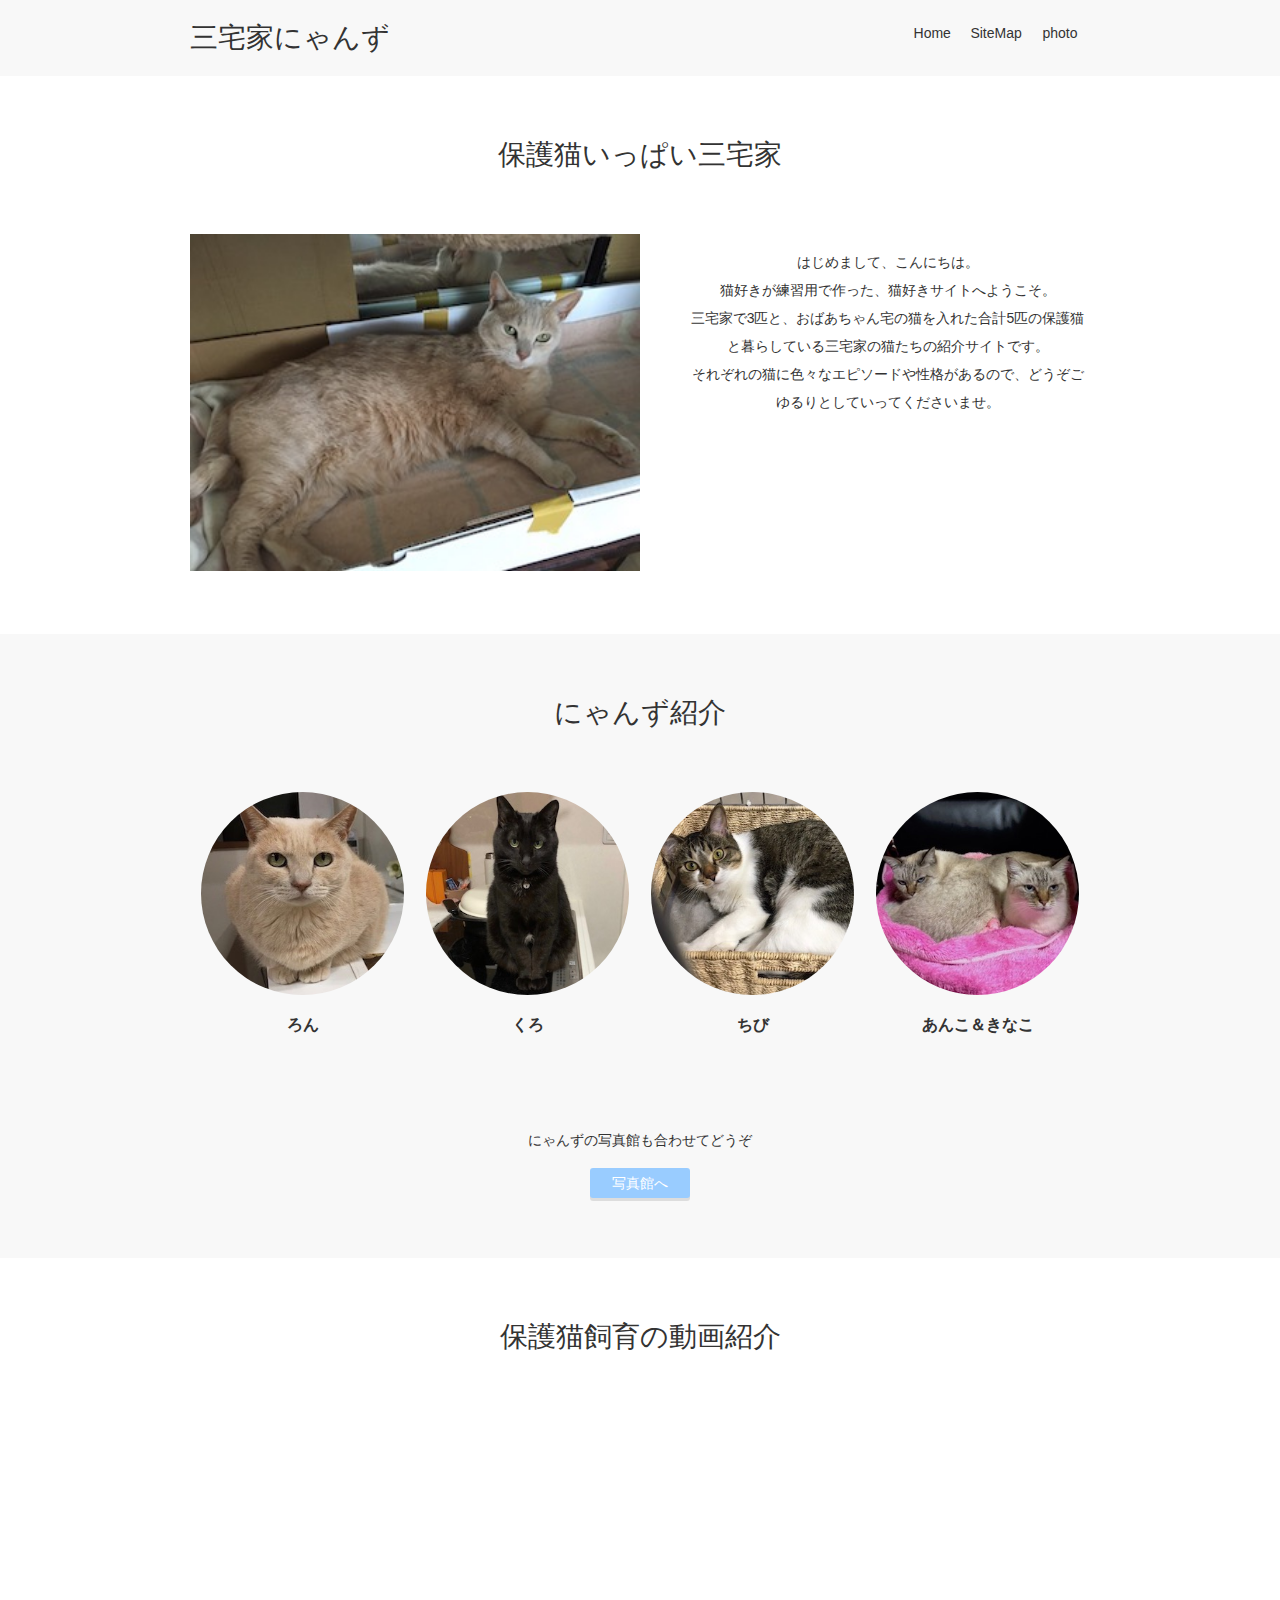
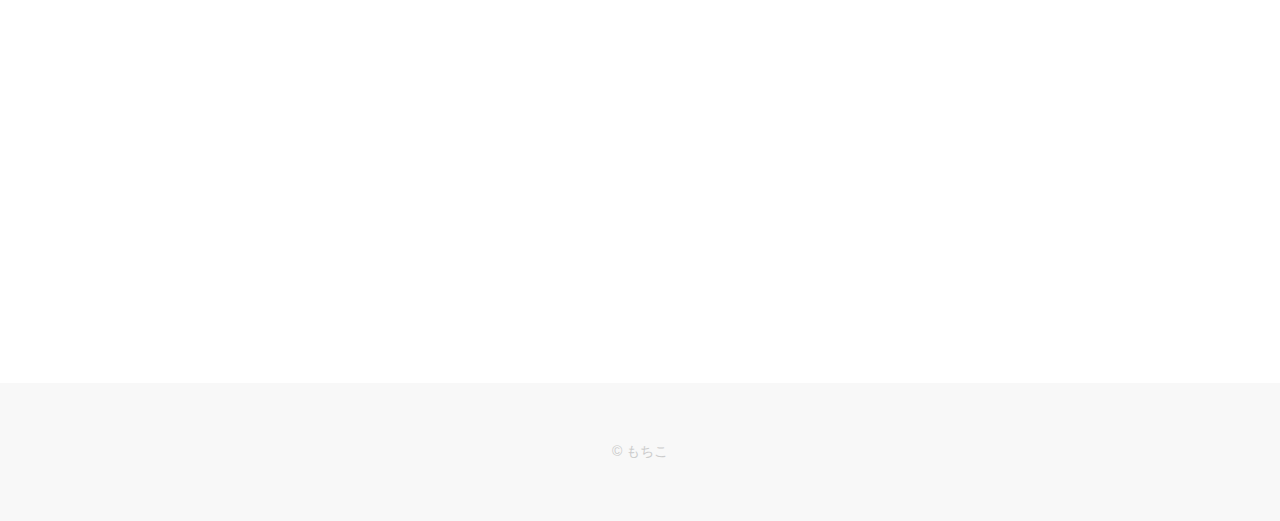
<file: index.html>
<!DOCTYPE html>
<html lang="ja">
<head>
  <meta charset="utf-8">
  <title>三宅家にゃんず簡易練習サイト</title>
  <link rel="stylesheet" href="https://use.fontawesome.com/releases/v5.0.13/css/all.css" integrity="sha384-DNOHZ68U8hZfKXOrtjWvjxusGo9WQnrNx2sqG0tfsghAvtVlRW3tvkXWZh58N9jp" crossorigin="anonymous">
  <link rel="stylesheet" href="css/styles.css">
  <meta name="viewport" content="width=device-width,initial-scale=1">
</head>
<body>
  <header>
    <div class="container">
      <i id="open_menu" class="fas fa-bars"></i>
      <nav id="menu">
        <i id="close_menu" class="fas fa-times"></i>
        <ul>
          <li><a href="index.html">Home</a></li>
          <li><a href="sitemap.html">SiteMap</a></li>
          <li><a href="photo.html">photo</a></li>
        </ul>
      </nav>
      <h1>三宅家にゃんず<i class="fas fa-paw"></i></h1>
    </div>
  </header>

  <section class="features">
    <div class="container">
      <h1 class="section-title">保護猫いっぱい三宅家</h1>
      <section class="feature">
        <img src="img/top-img.jpg">
        <p>はじめまして、こんにちは。<br>猫好きが練習用で作った、猫好きサイトへようこそ。<br>三宅家で3匹と、おばあちゃん宅の猫を入れた合計5匹の保護猫と暮らしている三宅家の猫たちの紹介サイトです。<br>それぞれの猫に色々なエピソードや性格があるので、どうぞごゆるりとしていってくださいませ。</p>
      </section>
    </div>
  </section>

  <section class="cats">   <!-- news -->
    <div class="container">
      <h1 class="section-title">にゃんず紹介</h1>
      <div class="flex">
        <article class="cat-item">
          <img src="img/ron-icon.jpg">
          <h3>ろん</h3>
          <p></p>
        </article>
        <article class="cat-item">
          <img src="img/kuro-icon.jpg">
          <h3>くろ</h3>
          <p></p>
        </article>
        <article class="cat-item">
          <img src="img/chibi-icon.jpg">
          <h3>ちび</h3>
          <p></p>
        </article>
        <article class="cat-item">
          <img src="img/annkina-icon.jpg">
          <h3>あんこ＆きなこ</h3>
          <p></p>
        </article>
      </div>
    </div>
    <div class="photo-guide">
      <p>にゃんずの写真館も合わせてどうぞ</p>
      <a href="photo.html" class="btn photo">写真館へ</a>
    </div>
  </section>

  <section class="how-to-use">
    <div class="container">
      <h1 class="section-title">保護猫飼育の動画紹介</h1>
      <div class="iframe-wrapper">
        <iframe width="560" height="315" src="https://www.youtube.com/embed/nEccxK0IBio" frameborder="0" allow="accelerometer; autoplay; encrypted-media; gyroscope; picture-in-picture" allowfullscreen></iframe>
      </div>
    </div>
  </section>

  <footer>
    &copy; もちこ
  </footer>

  <script>
    (function() {
      'use strict';

      var openMenu = document.getElementById('open_menu');
      var closeMenu = document.getElementById('close_menu');
      var menu = document.getElementById('menu');

      openMenu.addEventListener('click', function() {
        menu.classList.add('shown');
      });

      closeMenu.addEventListener('click', function() {
        menu.classList.remove('shown');
      });
    })();
  </script>
</body>
</html>
</file>
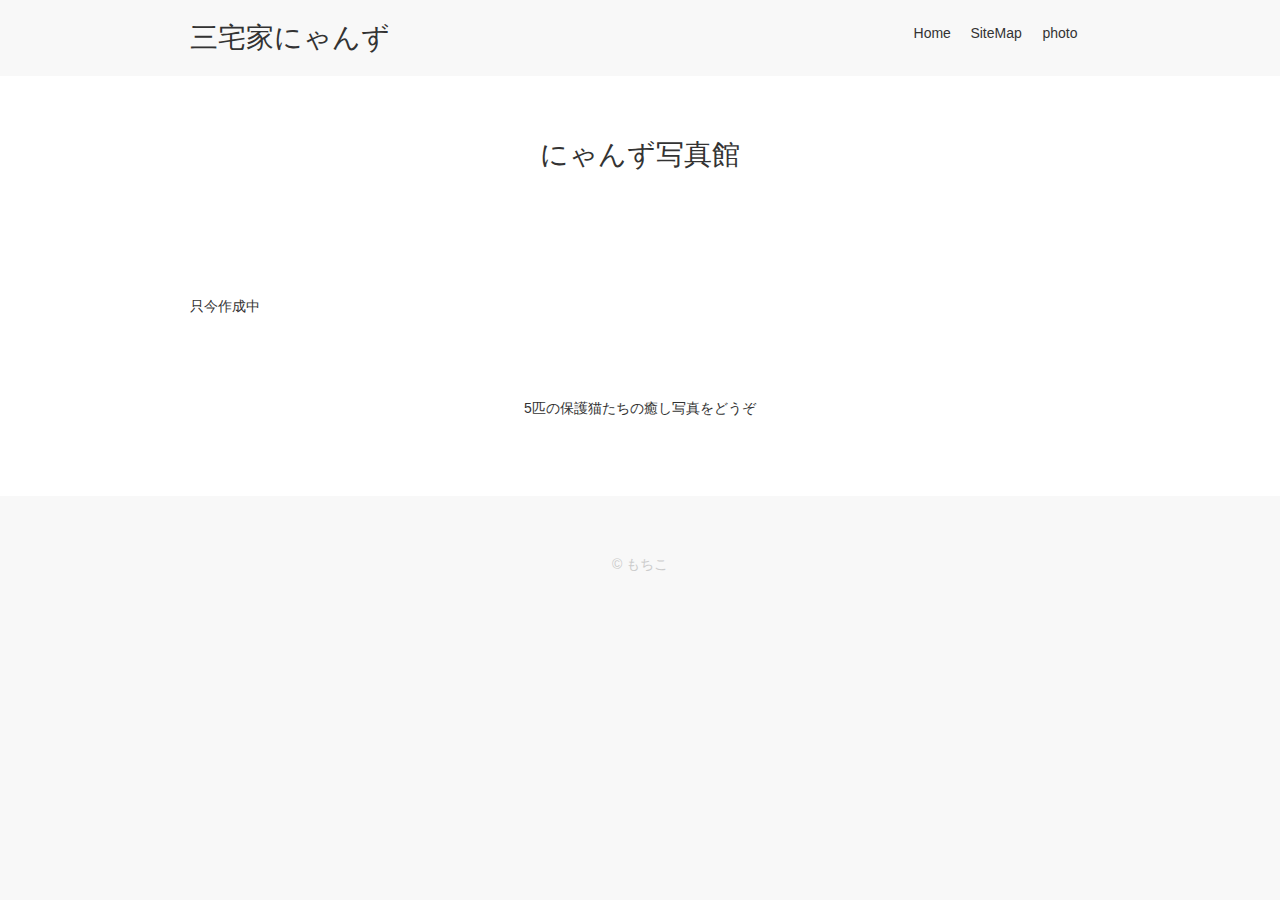
<file: photo.html>
<!DOCTYPE html>
<html lang="ja">
<head>
  <meta charset="utf-8">
  <title>三宅家にゃんず簡易練習サイト</title>
  <link rel="stylesheet" href="https://use.fontawesome.com/releases/v5.0.13/css/all.css" integrity="sha384-DNOHZ68U8hZfKXOrtjWvjxusGo9WQnrNx2sqG0tfsghAvtVlRW3tvkXWZh58N9jp" crossorigin="anonymous">
  <link rel="stylesheet" href="css/styles.css">
  <meta name="viewport" content="width=device-width,initial-scale=1">
</head>
<body>
  <header>
    <div class="container">
      <i id="open_menu" class="fas fa-bars"></i>
      <nav id="menu">
        <i id="close_menu" class="fas fa-times"></i>
        <ul>
          <li><a href="index.html">Home</a></li>
          <li><a href="sitemap.html">SiteMap</a></li>
          <li><a href="photo.html">photo</a></li>
        </ul>
      </nav>
      <h1>三宅家にゃんず<i class="fas fa-paw"></i></h1>
    </div>
  </header>

  <section class="features">
    <div class="container">
      <h1 class="section-title">にゃんず写真館</h1>
      <section class="select-photos">
        <br><br><br><br>只今作成中<br><br><br><br><br>
        <p>5匹の保護猫たちの癒し写真をどうぞ</p>
      </section>
    </div>
  </section>


  <footer>
    &copy; もちこ
  </footer>

  <script>
    (function() {
      'use strict';

      var openMenu = document.getElementById('open_menu');
      var closeMenu = document.getElementById('close_menu');
      var menu = document.getElementById('menu');

      openMenu.addEventListener('click', function() {
        menu.classList.add('shown');
      });

      closeMenu.addEventListener('click', function() {
        menu.classList.remove('shown');
      });
    })();
  </script>
</body>
</html>
</file>
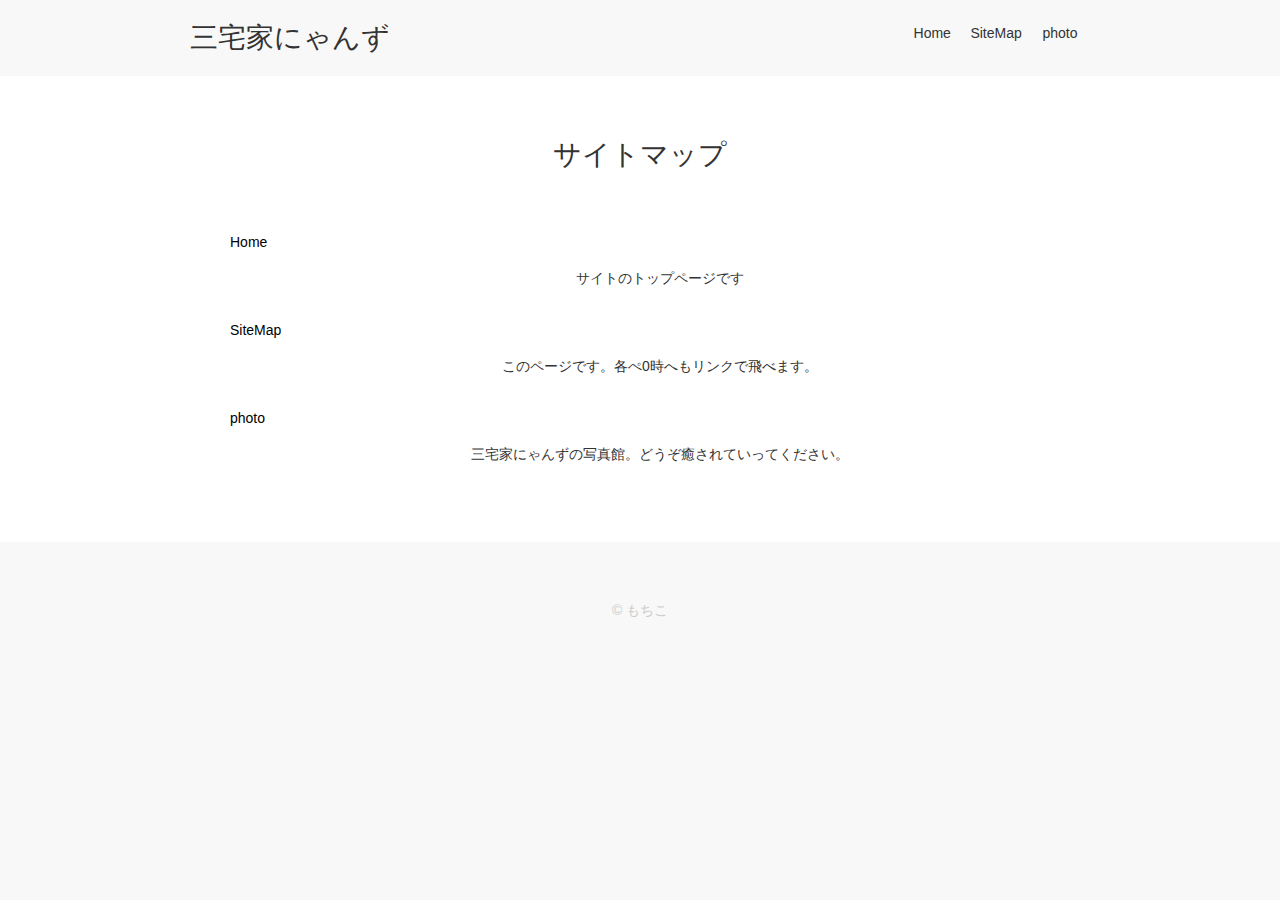
<file: sitemap.html>
<!DOCTYPE html>
<html lang="ja">
<head>
  <meta charset="utf-8">
  <title>三宅家にゃんず簡易練習サイト</title>
  <link rel="stylesheet" href="https://use.fontawesome.com/releases/v5.0.13/css/all.css" integrity="sha384-DNOHZ68U8hZfKXOrtjWvjxusGo9WQnrNx2sqG0tfsghAvtVlRW3tvkXWZh58N9jp" crossorigin="anonymous">
  <link rel="stylesheet" href="css/styles.css">
  <meta name="viewport" content="width=device-width,initial-scale=1">
</head>
<body>
  <header>
    <div class="container">
      <i id="open_menu" class="fas fa-bars"></i>
      <nav id="menu">
        <i id="close_menu" class="fas fa-times"></i>
        <ul>
          <li><a href="index.html">Home</a></li>
          <li><a href="sitemap.html">SiteMap</a></li>
          <li><a href="photo.html">photo</a></li>
        </ul>
      </nav>
      <h1>三宅家にゃんず<i class="fas fa-paw"></i></h1>
    </div>
  </header>

  <section class="features">
    <div class="container">
      <h1 class="section-title">サイトマップ</h1>
      <section class="select-link">
        <ul>
          <li><a href="index.html"><i class="fas fa-paw"></i> Home</a>
            <p>サイトのトップページです</p></li>
          <br>
          <li><a href="sitemap.html"><i class="fas fa-paw"></i> SiteMap</a>
          <p>このページです。各ぺ0時へもリンクで飛べます。</p>
          </li>
          <br>
          <li><a href="photo.html"><i class="fas fa-paw"></i> photo</a>
          <p>三宅家にゃんずの写真館。どうぞ癒されていってください。</p>
          </li>
        </ul>
      </section>
    </div>
  </section>


  <footer>
    &copy; もちこ
  </footer>

  <script>
    (function() {
      'use strict';

      var openMenu = document.getElementById('open_menu');
      var closeMenu = document.getElementById('close_menu');
      var menu = document.getElementById('menu');

      openMenu.addEventListener('click', function() {
        menu.classList.add('shown');
      });

      closeMenu.addEventListener('click', function() {
        menu.classList.remove('shown');
      });
    })();
  </script>
</body>
</html>
</file>
<file: css/styles.css>
/* iphone X用 */

body {
  background: #f8f8f8;
  font-size: 14px;
  font-family: Verdana, sans-serif;
  margin: 0;
  color: #333;
}
p{
  line-height: 2;
}

.container {
  width: 90%;
  margin: 0 auto;
}


body > section {
  padding: 60px 0;
}

body > section:nth-of-type(odd) {
  background: #fff;
}

.section-title{
  text-align: center;
  font-weight: normal;
  margin: 0 0 60px;
}

header h1 {
  font-size: 28px;
  font-weight: normal;
}

#menu{
  position: absolute;
  top: 0;
  left: 0;
  right: 0;
  background: rgba(0, 0, 0, .9);
  color: #fff;
  display: none;
}

#menu.shown {
  display: block;
}

#menu ul{
  list-style: none;
  margin: 0;
  padding: 10px 20px;
}

#menu li {
  line-height: 2;
}

#menu a {
  text-decoration: none;
  color: inherit;
}

#open_menu {
  float: right;
  font-size: 24px;
  cursor: pointer;
}

#close_menu {
  padding: 15px;
  float: right;
  cursor: pointer;
}

.feature img{
  width: 100%;
}

.feature:not(:last-child) {
  margin-bottom: 60px;
}

.cats{
  text-align: center;
}

.cat-item img{
  width: 90%;
  border-radius: 220px;
}

.cat-item:not(:last-child) {
  margin-bottom: 60px;
}

.how-to-use iframe {
  position: absolute;
  width: 100%;
  height: 100%;
  top: 0;
  left: 0;
}

.how-to-use .iframe-wrapper {
  padding-bottom: 56.25%;
  height: 0;
  position: relative;
}

footer {
  text-align: center;
  padding: 60px 0;
  color: #ccc;
}

.select-link a{
  text-decoration: none;
  color: black;
}
.select-link ul{
  list-style: none;
}

.select-photos p{
  text-align: center;
}

    /* medium screens */
@media (min-width: 570px){
  .feature img{
    width: 50%;
  }

  .feature p {
    width: 45%;
  }

  .feature:nth-of-type(odd) p {
    float: right;
    padding-left: 5%;
  }

  .feature:nth-of-type(even) p {
    float: left;
    padding-right: 5%;
  }

  .feature{
    overflow: hidden;
  }

  .cats .flex {
    display: flex;
    justify-content: space-between;
  }

  .cat-item {
    width: 30%;
  }
}
    /* PC用 */
@media (min-width: 912px){
  .container {
    width: 900px;
  }
  .flex a{
    display: block;
    text-align: center;
  }
  .cat-item h3,p{
    text-align: center;
  }
  .cat-item img{
    width: 90%;
  }
  /* .photo-guide{
    margin-top: 30px;
  } */
  .photo-guide a{
    display: inline-block;
    text-decoration: none;
    width: 100px;
    height: 30px;
    line-height: 30px;
    color: white;
    background-color: #99CCFF;
    border-radius: 3px;
    cursor: pointer;
    box-shadow: 0px 3px #ddd;
  }

  .photo-guide a:active{
    position: relative;
    top:3px;
    box-shadow: none;
  }

/* メニューバー */
  #open_menu{
    display: none;
  }

  #close_menu{
    display: none;
  }

  #menu {
    display: block;
    position:static;
    background: transparent;
    color: #333;
  }

  #menu ul{
    padding: 0;
    float: right;
  }

  #menu li{
    display: inline-block;
    width: 60px;
    text-align: center;
  }
}
</file>
